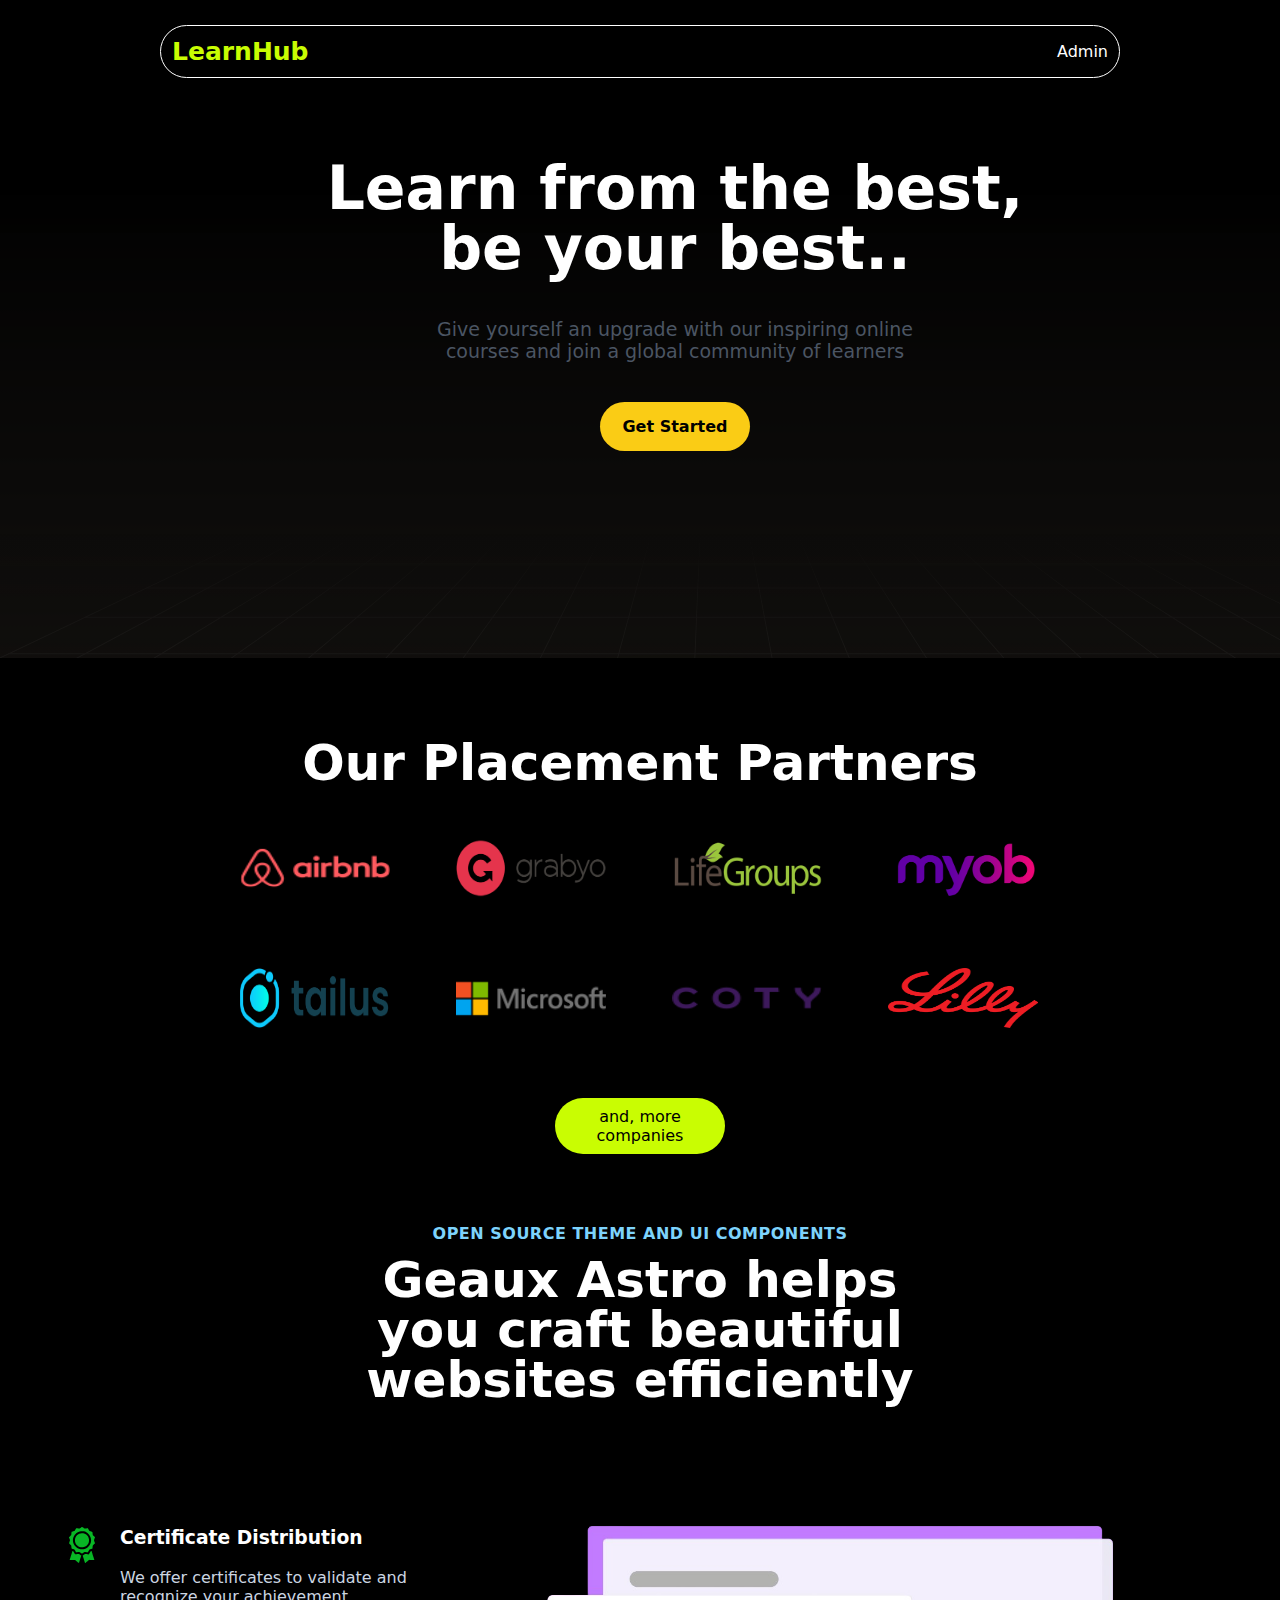
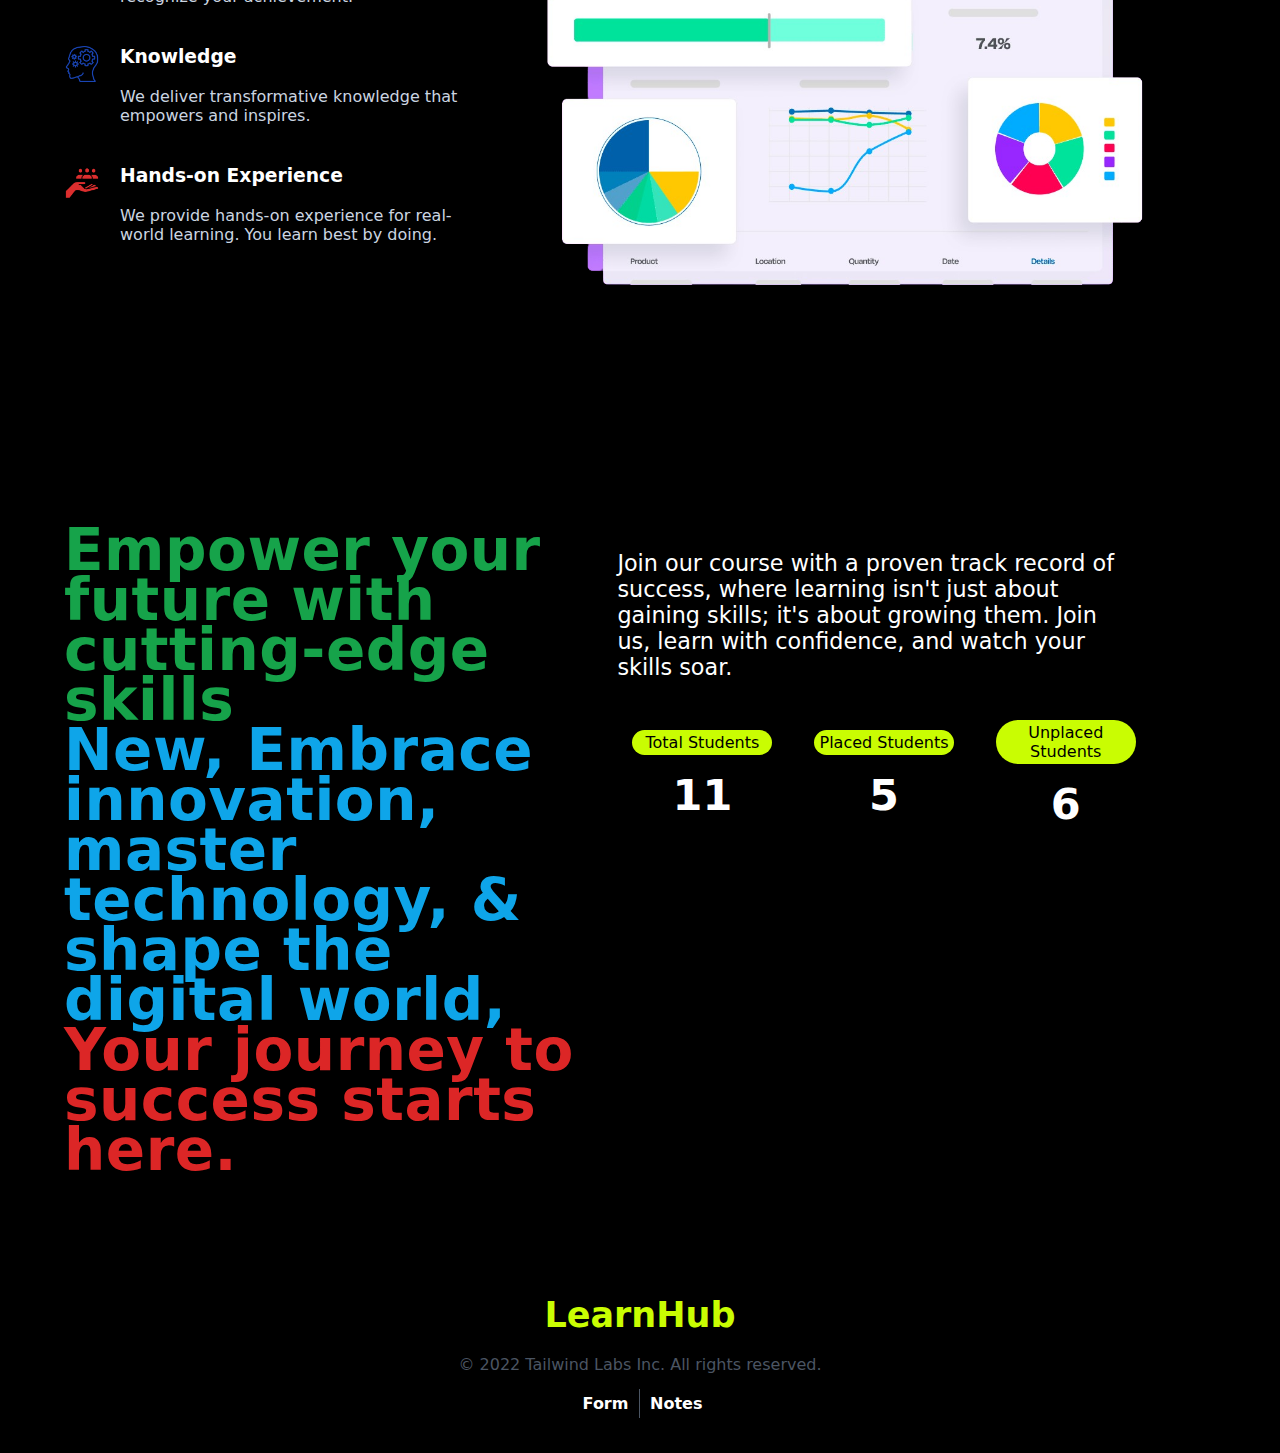
<file: index.html>
<!DOCTYPE html>
<html lang="en">
<head>
    <meta charset="UTF-8">
    <meta name="viewport" content="width=device-width, initial-scale=1.0">
    <title>Portfolio</title>
    <link rel="stylesheet" href="style.css">
    
</head>
<body>
    <header class="nav-flex">
        <div>
            <h1 class="nav-header">LearnHub</h1>
        </div>
        <div>
            <a class="nav-anchor" href="./admin/form.html">Admin</a>
        </div>
    </header>
 <section class="main">
        <div class="main-div">
        <h1 class="main-head">Learn from the best, be your best..</h1>
        <p class="main-para">Give yourself an upgrade with our inspiring online courses and join a global community of learners</p>
        <button class="main-btn">Get Started</button>
        </div>
 </section>
 <section class="partner">
    <h1 class="partner-head">
        Our Placement Partners
    </h1>
    <div class="partner-flex">
        <div>
          <img class="flex-img" src="img/airbnb.png" alt="">
        </div>
        <div>
         <img class="flex-img" src="logo/client-8.png" alt="">
        </div>
        <div>
        <img class="flex-img" src="logo/Lifegroups.png" alt="">
        </div>
        <div>
         <img  class="flex-img" src="logo/myob.png" alt="">
        </div>
        <div>
         <img class="flex-img" src="img/tailus.png" alt="">
        </div>
        <div>
            <img class="flex-img" src="img/microsoft.png" alt="">
        </div>
        <div>
            <img class="flex-img" src="img/coty.png" alt="">
        </div>
        <div>
            <img class="flex-img" src="img/lilly.png" alt="">
        </div>
        <button class="flex-btn">
            and, more companies
        </button>
    </div>
        <div class="partner-content">
             <p class="partner-para">
                OPEN SOURCE THEME AND UI COMPONENTS
             </p>
             <h1 class="partner-head">
                Geaux Astro helps you craft beautiful websites efficiently
             </h1>
        </div>
 </section>
 <section class="logo-section">
    <div>
    <div class="logo-flex">
       <img class="logo-img" src="logo/medal.svg" alt="svg">
       <div>
        <h3 class="logo-head">Certificate Distribution</h3>
        <p class="logo-para">We offer certificates to validate and recognize your achievement.</p>
       </div>
    </div>
    <div class="logo-flex">
        <img class="logo-img" src="logo/thought.png" alt="svg">
        <div>
         <h3 class="logo-head">Knowledge</h3>
         <p class="logo-para">We deliver transformative knowledge that empowers and inspires.</p>
        </div>
     </div>
     <div class="logo-flex">
        <img class="logo-img" src="logo/training.png" alt="svg">
        <div>
         <h3 class="logo-head">Hands-on Experience</h3>
         <p class="logo-para">We provide hands-on experience for real-world learning. You learn best by doing.</p>
        </div>
     </div>
    </div>
     <img class="img-dashboard" src="img/AboutDashboard.png" alt="">
 </section>
 <section class="content-section">
    <div class="content-left">
            <h1 class="head-first">Empower your future with cutting-edge skills</h1>
            <h1 class="head-second"> New, Embrace innovation, master technology, & shape the digital world,</h1> 
            <h1 class="head-third">Your journey to success starts here.</h1>
    </div>
    <div class="content-right">
    <div class="content-para">
        Join our course with a proven track record of success, where learning isn't just about gaining skills; it's about growing them. Join us, learn with confidence, and watch your skills soar.  
    </div>
    <div class="content-flex">
        <div class="content-student">
            <p class="btn-student">Total Students</p>
            <h1>11</h1>
        </div>
        <div class="content-student">
            <p class="btn-student">Placed Students</p>
            <h1>5</h1>
        </div>
        <div class="content-student">
            <p class="btn-student">Unplaced Students</p>
            <h1>6</h1>
        </div>
    </div>
    </div>
 </section>
 <footer class="footer-section">
    <h1 class="foot-header">
        LearnHub
    </h1>
    <p class="foot-para">
        © 2022 Tailwind Labs Inc. All rights reserved.
    </p>
     <span class="span-left">
        Form
     </span>
     <span class="span-right">
        Notes
     </span>
 </footer>
</body>
</html>
</file>
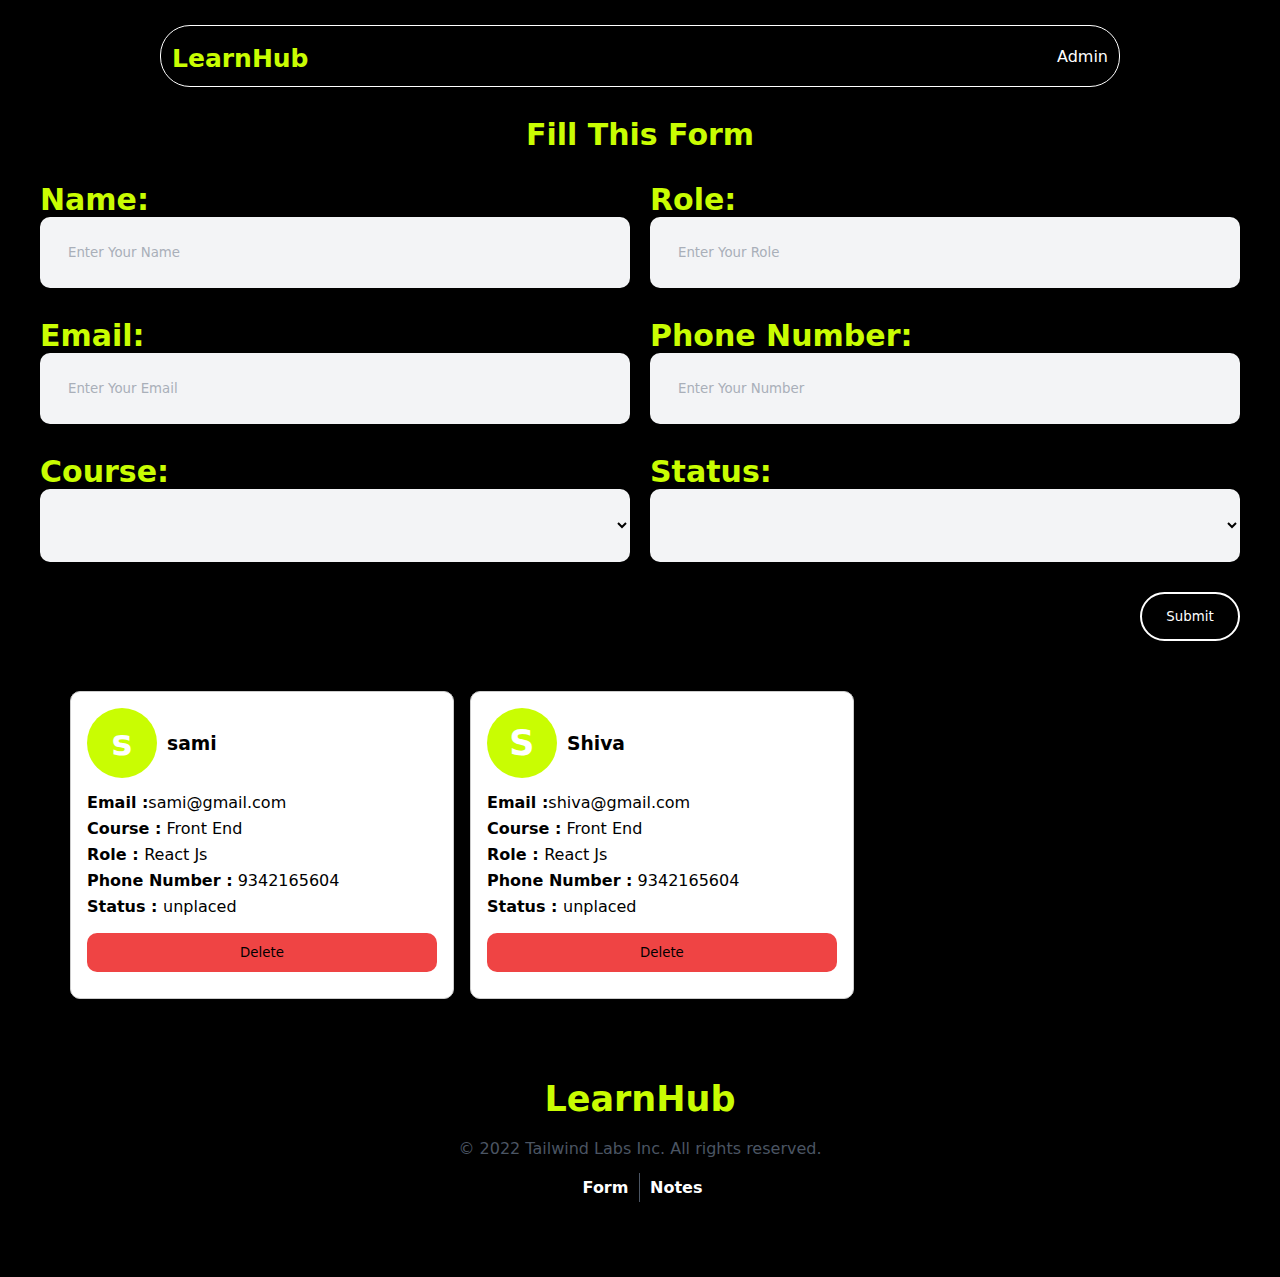
<file: admin/form.html>
<!DOCTYPE html>
<html lang="en">
<head>
    <meta charset="UTF-8">
    <meta name="viewport" content="width=device-width, initial-scale=1.0">
    <title>Form</title>
    <link rel="stylesheet" href="form.css">
   
</head>
<body onload="readAll()">
    <header class="nav-flex">
        <div>
            <h1 class="nav-header"><a href="../index.html">LearnHub</a></h1>
        </div>
        <div>
            <a class="nav-anchor" href="#">Admin</a>
        </div>
    </header>
    <section class="form-section">
        <h1 class="main-header">Fill This Form</h1>
        <div class="main">
            <div class="form-left">
                    <label for="name">Name:</label>
                    <input type="text" name="name" id="name" placeholder="Enter Your Name">
                    <label for="name">Email:</label>
                    <input type="text" name="email" id="email" placeholder="Enter Your Email">
                    <label for="name">Course:</label>
                    <select name="course" id="course">
                        <option value=""></option>
                        <option value="React Basics">React Basics</option>
                        <option value="UI/UX">UI/UX</option>
                        <option value="Javascript Fundamentals">Javascript Fundamentals</option>
                        <option value="Baxkend Development">Baxkend Development</option>
                        <option value="Advanced Css">Advanced Css</option>


                    </select>
            </div>
            <div class="form-left">
                <label for="name">Role:</label>
                <input type="text" name="role" id="role" placeholder="Enter Your Role">
                <label for="name">Phone Number:</label>
                <input type="text" name="number" id="number" placeholder="Enter Your Number">
                <label for="name">Status:</label>
                <select name="status" id="status">
                    <option value=""></option>
                    <option value="Placed">Placed</option>
                    <option value="Unplaced">Unplaced</option>
                </select>
            </div>
        </div>
        <div class="btn-end">
        <button type="button" onclick="add()" class="submit-btn">
            Submit
        </button>
    </div>
    </section>
    
                               
            <div class="card">
                <div class="card-body">
                </div>
              </div>
             
             
              <footer class="footer-section">
                <h1 class="foot-header">
                    LearnHub
                </h1>
                <p class="foot-para">
                    © 2022 Tailwind Labs Inc. All rights reserved.
                </p>
                 <span class="span-left">
                    Form
                 </span>
                 <span class="span-right">
                    Notes
                 </span>
             </footer>
 <script src="app.js"></script>
</body>
</html>
</file>
<file: style.css>
* {
    margin: 0;
    bottom: 0;
    box-sizing: border-box;
    font-family: system-ui, -apple-system, BlinkMacSystemFont, 'Segoe UI', Roboto, Oxygen, Ubuntu, Cantarell, 'Open Sans', 'Helvetica Neue', sans-serif;
}
body {
    background-color: black;
}
.nav-flex {
    border: 1px solid white;
    display: flex;
    align-items: center;
    justify-content: space-between;
    width: 75%;
    margin: 25px auto;
    padding: 11px;
    border-radius: 30px;
    position: sticky;
    top: 10px;
    background-color: black;
    z-index: 100;
}
.nav-header {
    color: #c9fd02;
    font-size: 25px;
    font-weight: 900;
}
.nav-anchor {
    color: white;
    text-decoration: none;
}
.main {
    background-image: url(img/Background\ Hero.svg);
    height: 500px;
    width: 1350px;
    background-repeat: no-repeat;
    background-size: cover;

}
.main-div {
    width: 700px;
    text-align: center;
    height: 400px;
    margin: 80px auto;
}
.main-head {
    font-size: 60px;
    line-height: 60px;
    color: white;

}
.main-para {
    color: #4b5563;
    margin: 40px auto;
    font-size: 19px;
    width: 500px;
}
.main-btn {
    background-color: #facc15;
    padding: 15px;
    width: 150px;
    border-radius: 30px;
    font-size: 16px;
    font-weight: bold;
    border-style: none;
}
.main-btn:hover{
    cursor: pointer;
}
.partner{
    margin-top: 80px;
    text-align: center;
}
.partner-head {
    color: white;
    font-size: 50px;
    line-height: 50px;

}
.partner-flex {
    display: flex;
    flex-wrap: wrap;
    gap: 66px;
    width: 800px;
    margin: 50px auto;

}
.flex-img {
    width: 150px;
    height: 60px;
}
.flex-btn {
    padding: 9px;
    width: 170px;
    border-radius: 30px;
    font-size: 16px;
    background-color: #c9fd02;
    margin: auto;
    border-style: none;
}
.partner-content {
    width: 600px;
    margin: auto;
    margin-top: 70px;
}
.partner-para {
    color: #7dd3fc;
    font-weight: bold;
    margin-bottom: 12px;
    letter-spacing: 0.5px;
}
.logo-section {
    width: 90%;
    margin: 80px auto;
    display: flex;
    align-items: center;
    justify-content: space-between;
}
.logo-flex {
    display: flex;
    justify-content: space-between;
    gap: 20px;
    width: 400px;
    margin-bottom: 40px;
}
.logo-img {
    width: 36px;
    height: 36px;
}
.logo-head {
    color: white;
    margin-bottom: 20px;
}
.logo-para {
    color: #cbd5e1;
}
.img-dashboard {
    width: 730px;
    height: 440px;
}
.content-section {
    width: 90%;
    margin: 200px auto 120px auto;
    display: flex;
    
}
.content-left {
    width: 45%;
    color: white;
    font-size: 29px;
    font-weight:bolder;
    line-height: 50px;
    letter-spacing:0.5px;
}
.content-para {
    color: white;
    font-size: 22.3px;
}
.head-first {
   color: #16a34a;
}
.head-second {
  color: #0ea5e9;
}
.head-third {
   color: #dc2626;
}
.content-right {
    width: 45%;
    margin-left: 35px;
    margin-top: 25px;
}
.content-flex {
    margin-top: 40px;
    display: flex;
    align-items: center;
    justify-content: space-between;
    margin-left: 15px;
}
.btn-student {
    background-color: #c9fd02;
    padding: 3px;
    color: black;
    border-radius: 1000px;
    width: 140px;
    text-align: center;
}
.content-student h1{
    margin-top: 15px;
   text-align: center;
   font-weight: 700;
   font-size: 43px;
   color: white;
}
.footer-section {
    color: white;
    margin: 40px auto;
    width: 400px;
    text-align: center;
}
.foot-header {
    color: #c9fd02;
    margin-bottom: 20px;
    font-weight: 900;
    font-size: 35px;
}
.foot-para {
    color: #4b5563;
    margin-bottom: 20px;

}
.span-left {
    border-right: 1px solid #4b5563;
    padding: 5px;
    font-weight: bold;
}
.span-right {
    font-weight: bold;
    margin-left: 10px;
}
.span-left,.span-right:hover {
    cursor: pointer;
}
</file>
<file: admin/form.css>
* {
    margin: 0;
    bottom: 0;
    box-sizing: border-box;
    font-family: system-ui, -apple-system, BlinkMacSystemFont, 'Segoe UI', Roboto, Oxygen, Ubuntu, Cantarell, 'Open Sans', 'Helvetica Neue', sans-serif;
}
body {
    background-color: black;
}
.nav-flex {
    border: 1px solid white;
    display: flex;
    align-items: center;
    justify-content: space-between;
    width: 75%;
    margin: 25px auto;
    padding: 11px;
    border-radius: 30px;
    position: sticky;
    top: 10px;
    background-color: black;
    z-index: 100;
}
.nav-header a {
    color: #c9fd02;
    font-size: 25px;
    font-weight: 900;
    text-decoration: none;
}
.nav-anchor {
    color: white;
    text-decoration: none;
}
.form-section {
    width: 1200px;
    margin: 30px auto 50px auto;
}
.main-header {
    color: #c9fd02;
    text-align: center;
    font-weight: 900;
    font-size: 30px;
}
.main {
    color: #c9fd02;
    display: flex;
    align-items: center;
    justify-content: space-between;
    margin-top: 30px;
}
.form-left {
    width: 590px;
}
label {
    display: block;
    font-size: 30px;
    font-weight: 900;
}
input {
    width: 100%;
    padding: 28px;
    border-radius: 10px;
    margin-bottom: 30px;
    background-color: #f3f4f6;
    border: none;
    outline: none;
}
input::placeholder {
    color: #a9afb9; 
}
select {
    width: 100%;
    padding: 28px;
    border-radius: 10px;
    margin-bottom: 30px;
    background-color: #f3f4f6;
    border: none;
    outline: none;
}
.submit-btn {
    padding: 15px;
    color: white;
    border: 2px solid white;
    background-color: black;
    border-radius: 1000px;
    width: 100px;
}
.btn-end {
    display: flex;
    justify-content: end;
}
.submit-btn:hover {
    background-color: #c9fd02;
    cursor: pointer;
}
.card-container {
    width: 1200px;
    color: white;
    display: flex;
    flex-wrap: wrap;  
    gap: 1rem; 
    margin-left: 70px;      
  }
  
  .card-item {
    border: 1px solid #ccc;
    background-color: white;
    padding: 1rem;
    border-radius: 10px;
    flex: 0 1 calc(33.33% - 1rem);  
    box-sizing: border-box;
    color: black;
  }
.card-item h2 {
    margin-bottom: 7px;
}
.card-item p {
    font-weight: 900;
    margin-bottom: 7px;
}
.card-item span {
    font-weight: 100;
}
.card-item .card-flex {
    display: flex;
    align-items: center;
    gap: 10px;
    margin-bottom: 15px;
}
.card-item .card-first { 
    background-color: #c9fd02;
    color: white;
    width: 70px;
    height: 70px;
    border-radius: 50%;
    font-size: 35px;
    
}
.card-item .first {
    display: flex;
    justify-content: center;
    padding: 15px;
}
.card-item button {
    background-color: #ef4444;
    color: black;
    width: 100%;
    border-style: none;
    padding: 12px;
    margin: 10px 0;
    border-radius: 10px;
}
.card-item button:hover {
    cursor: pointer;
}
.footer-section {
    color: white;
    margin: 80px auto;
    width: 400px;
    text-align: center;
}
.foot-header {
    color: #c9fd02;
    margin-bottom: 20px;
    font-weight: 900;
    font-size: 35px;
}
.foot-para {
    color: #4b5563;
    margin-bottom: 20px;

}
.span-left {
    border-right: 1px solid #4b5563;
    padding: 5px;
    font-weight: bold;
}
.span-right {
    font-weight: bold;
    margin-left: 10px;
}
.span-left,.span-right:hover {
    cursor: pointer;
}
</file>
